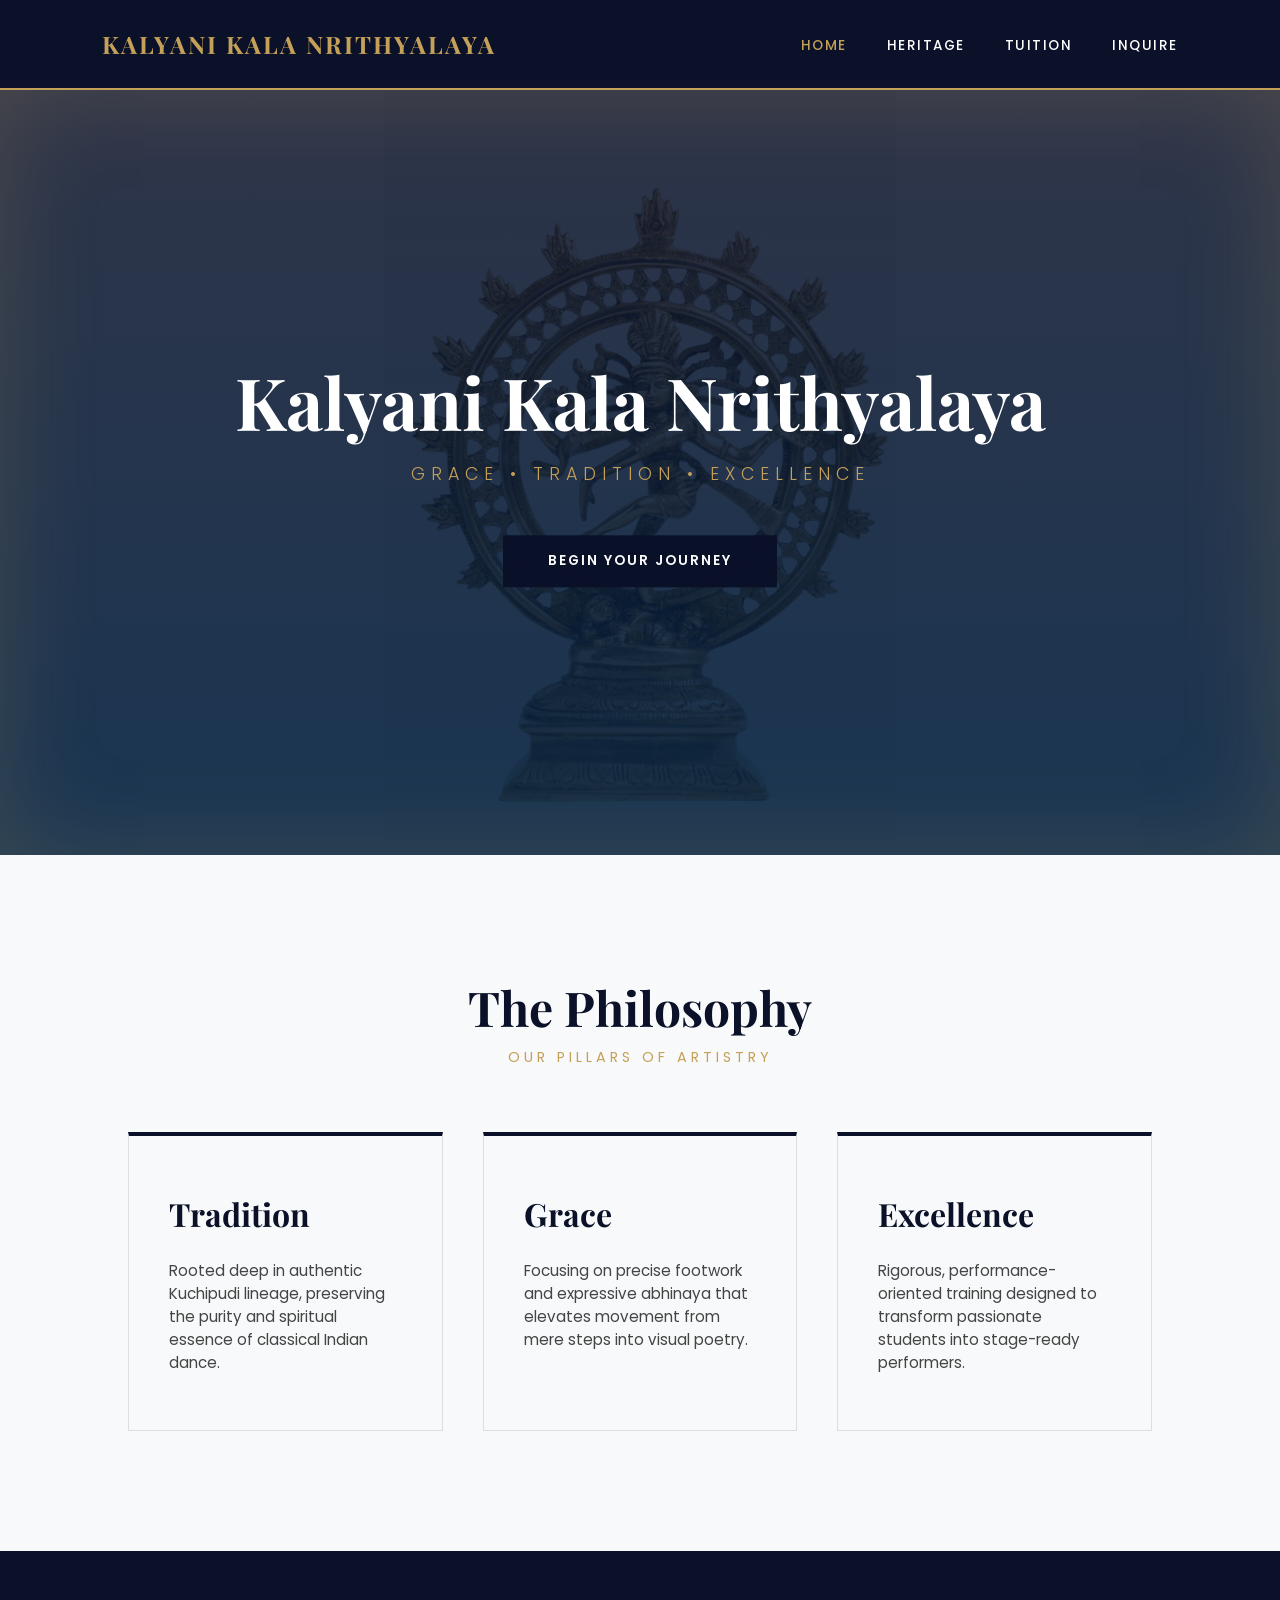
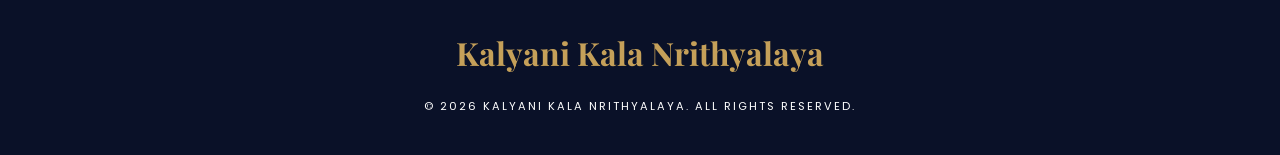
<file: index.html>
<!DOCTYPE html>
<html lang="en">
<head>
    <meta charset="UTF-8">
    <meta name="viewport" content="width=device-width, initial-scale=1.0">
    <title style ="font-family:'Cinzel',serif; font-size:44px; letter-spacing:8px;">Kalyani Kala Nrithyalaya | Premium Classical Dance</title>
    <link rel="stylesheet" href="style.css">
</head>
<body>

    <nav class="navbar">
        <div class="nav-brand">
            <span class="brand-en" data-i18n="hero-title">Kalyani Kala Nrithyalaya</span>
        </div>
        <div class="mobile-menu-btn">☰</div>
        <ul class="nav-links">
            <li><a href="index.html" class="active" data-i18n="nav-home">Home</a></li>
            <li><a href="about.html" data-i18n="nav-heritage">Heritage</a></li>
            <li><a href="pricing.html" data-i18n="nav-tuition">Tuition</a></li>
            <li><a href="contact.html" data-i18n="nav-inquire">Inquire</a></li>
        </ul>
    </nav>

    <header class="hero">
        <div class="hero-content">
            <h1 data-i18n="hero-title">Kalyani Kala Nrithyalaya</h1>
            <p class="tagline" data-i18n="hero-subtitle">Grace • Tradition • Excellence</p>
            <a href="contact.html" class="btn" data-i18n="btn-begin">Begin Your Journey</a>
        </div>
    </header>

    <section class="section-padding">
        <h2 class="section-title gsap-reveal">The Philosophy</h2>
        <span class="section-subtitle gsap-reveal">Our Pillars of Artistry</span>
        
        <div class="grid-container">
            <div class="card gsap-reveal">
                <h3>Tradition</h3>
                <p>Rooted deep in authentic Kuchipudi lineage, preserving the purity and spiritual essence of classical Indian dance.</p>
            </div>
            <div class="card gsap-reveal" style="transition-delay: 0.1s;">
                <h3>Grace</h3>
                <p>Focusing on precise footwork and expressive abhinaya that elevates movement from mere steps into visual poetry.</p>
            </div>
            <div class="card gsap-reveal" style="transition-delay: 0.2s;">
                <h3>Excellence</h3>
                <p>Rigorous, performance-oriented training designed to transform passionate students into stage-ready performers.</p>
            </div>
        </div>
    </section>

    <footer>
        <div class="footer-brand">
            <h2 class="serif" data-i18n="hero-title">Kalyani Kala Nrithyalaya</h2>
        </div>
        
        
        <p style="font-size: 0.7rem; letter-spacing: 2px; color: var(--text-muted);" data-i18n="footer-rights">&copy; 2026 KALYANI KALA NRITHYALAYA. ALL RIGHTS RESERVED.</p>
    </footer>

    <script src="https://cdnjs.cloudflare.com/ajax/libs/gsap/3.12.2/gsap.min.js"></script>
    <script src="script.js"></script>
</body>
</html>
</file>
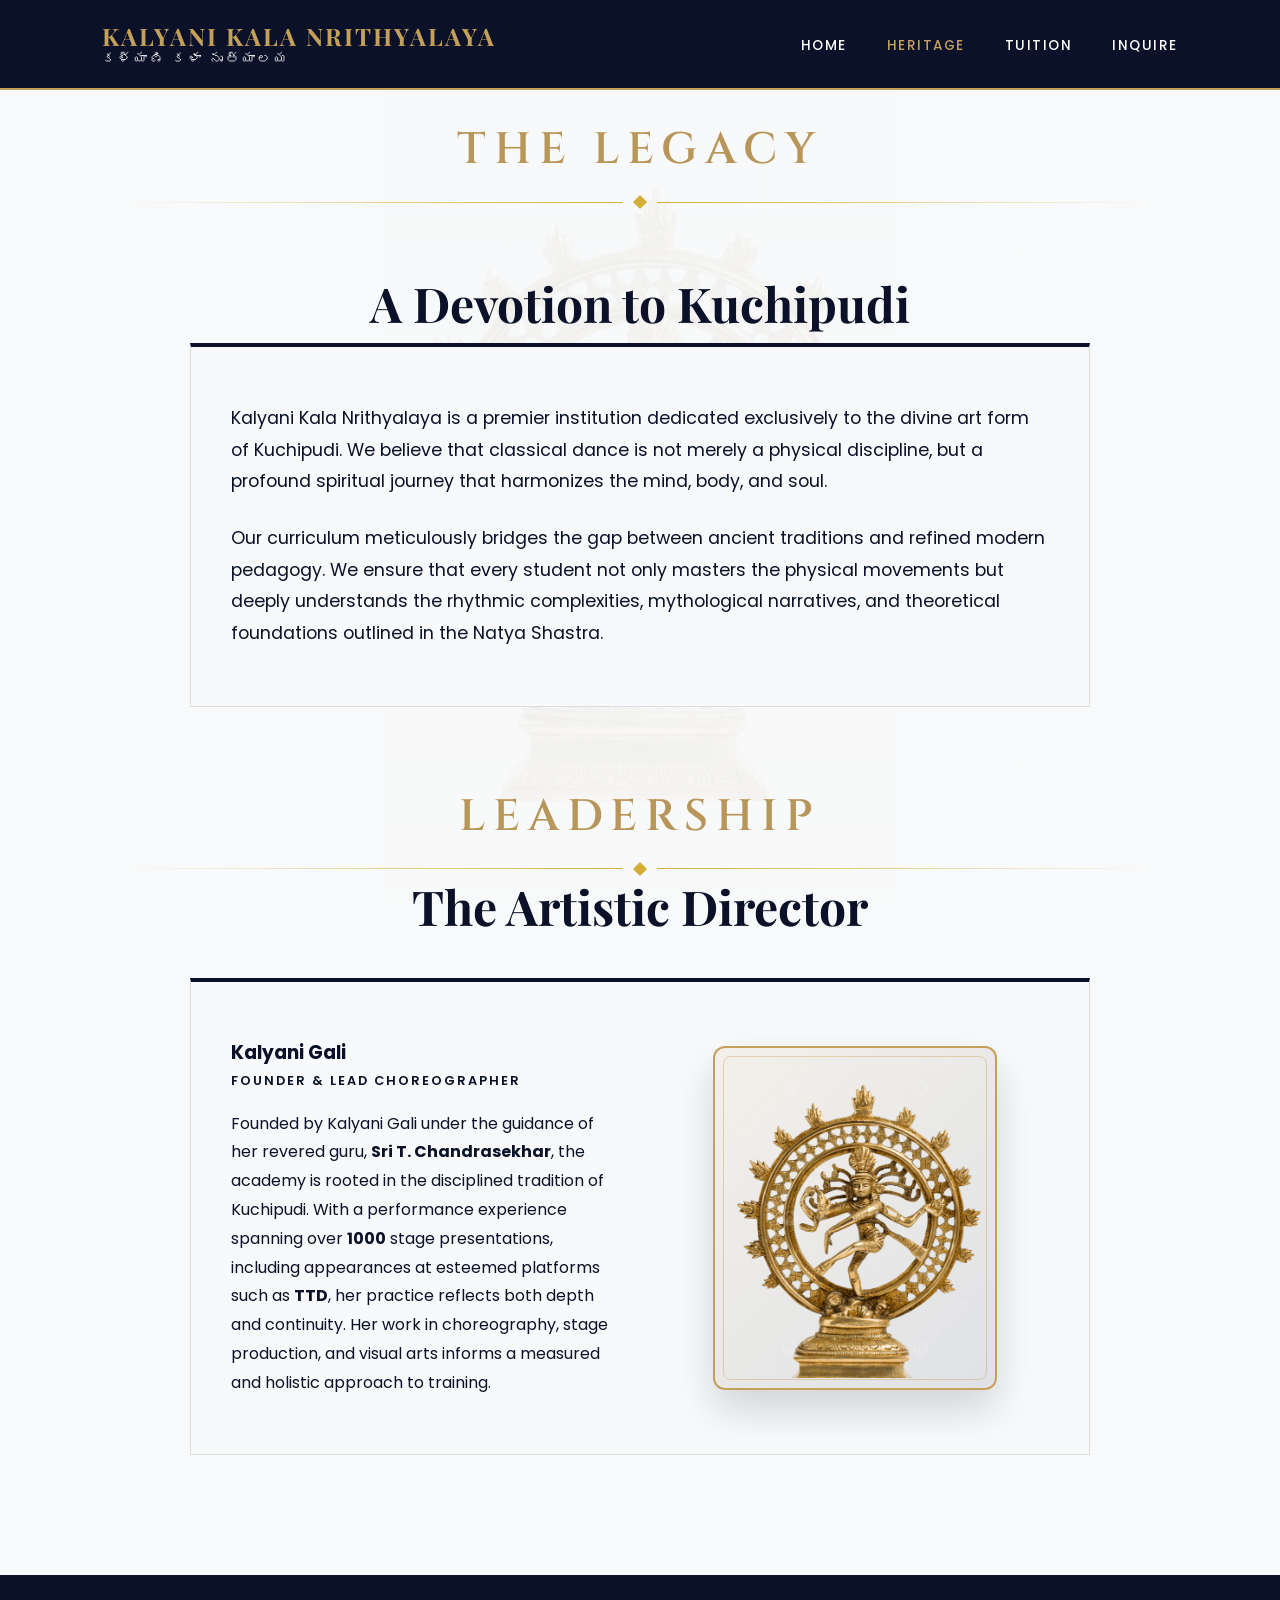
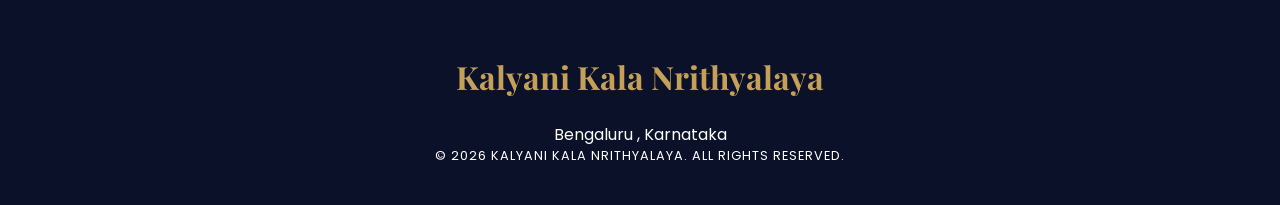
<file: about.html>
<!DOCTYPE html>
<html lang="en">
<head>
    <meta charset="UTF-8">
    <meta name="viewport" content="width=device-width, initial-scale=1.0">
    <title>Our Heritage | Kalyani Kala Nrithyalaya</title>
    <link rel="stylesheet" href="style.css">
    <link href="https://fonts.googleapis.com/css2?family=Inter:wght@300;400;500;600&family=Playfair+Display:wght@400;500;600;700&display=swap" rel="stylesheet">
    <link href="https://fonts.googleapis.com/css2?family=Cinzel:wght@500;600&display=swap" rel="stylesheet">
</head>
<body>

    <nav class="navbar scrolled"> <div class="nav-brand">
            <span class="brand-en">Kalyani Kala Nrithyalaya</span>
            <span class="brand-te">కళ్యాణి కళా నృత్యాలయ</span>
        </div>
        <div class="mobile-menu-btn">☰</div>
        <ul class="nav-links">
            <li><a href="index.html">Home</a></li>
            <li><a href="about.html" class="active">Heritage</a></li>
            <li><a href="pricing.html">Tuition</a></li>
            <li><a href="contact.html">Inquire</a></li>
        </ul>
    </nav>

    <section class="section-padding">
       <span class="section-subtitle gsap-reveal" style="font-family:'Cinzel',serif; font-size:44px; letter-spacing:8px; text-align:center; display:block; color:#b8965a; font-weight:600;">THE LEGACY<span style="display:flex; align-items:center; justify-content:center; margin-top:18px;"><span style="flex:1; height:1px; background:linear-gradient(to right,transparent,#d4af37);"></span><span style="margin:0 12px; width:10px; height:10px; background:#d4af37; transform:rotate(45deg); display:inline-block;"></span><span style="flex:1; height:1px; background:linear-gradient(to left,transparent,#d4af37);"></span></span></span>
        <h2 class="section-title gsap-reveal">A Devotion to Kuchipudi</h2>
        
        <div class="premium-card gsap-reveal" style="max-width: 900px; margin: 0 auto 80px; text-align: left;">
            <p style="margin-bottom: 25px; font-size: 1.1rem; color: var(--text-dark); line-height: 1.8;">
                Kalyani Kala Nrithyalaya is a premier institution dedicated exclusively to the divine art form of Kuchipudi. We believe that classical dance is not merely a physical discipline, but a profound spiritual journey that harmonizes the mind, body, and soul.
            </p>
            <p style="font-size: 1.1rem; color: var(--text-dark); line-height: 1.8;">
                Our curriculum meticulously bridges the gap between ancient traditions and refined modern pedagogy. We ensure that every student not only masters the physical movements but deeply understands the rhythmic complexities, mythological narratives, and theoretical foundations outlined in the Natya Shastra.
            </p>
        </div>

       <h2 style="font-family:'Cinzel',serif; font-size:44px; letter-spacing:8px; text-align:center; color:#b8965a; font-weight:600;">LEADERSHIP<span style="display:flex; align-items:center; justify-content:center; margin-top:18px;"><span style="flex:1; height:1px; background:linear-gradient(to right,transparent,#d4af37);"></span><span style="margin:0 12px; width:10px; height:10px; background:#d4af37; transform:rotate(45deg); display:inline-block;"></span><span style="flex:1; height:1px; background:linear-gradient(to left,transparent,#d4af37);"></span></span></h2>
        <h2 class="section-title gsap-reveal" style="margin-bottom: 40px;">The Artistic Director</h2>
        
        <div class="premium-card gsap-reveal" style="max-width: 900px; margin: 0 auto; display: flex; flex-wrap: wrap; gap: 40px; text-align: left; align-items: center;">
            <div style="flex: 1; min-width: 300px;">
                <h3 style="margin-bottom: 5px;">Kalyani Gali</h3>
                <p style="color: var(--gold); text-transform: uppercase; letter-spacing: 2px; font-size: 0.8rem; font-weight: 600; margin-bottom: 20px;">Founder & Lead Choreographer</p>
                <p style="line-height: 1.8;">
                   Founded by Kalyani Gali under the guidance of her revered guru, <b>Sri T. Chandrasekhar</b>, the academy is rooted in the disciplined tradition of Kuchipudi. With a performance experience spanning over <b>1000</b> stage presentations, including appearances at esteemed platforms such as <b>TTD</b>, her practice reflects both depth and continuity. Her work in choreography, stage production, and visual arts informs a measured and holistic approach to training.
                </p>
            </div>
            <div style="flex: 1; min-width: 300px; display: flex; justify-content: center;">

    <div style="
        position: relative;
        padding: 10px;
        border: 2px solid #C5A059;
        border-radius: 12px;
        box-shadow: 0 20px 40px rgba(0,0,0,0.15);
        background: linear-gradient(135deg, rgba(197,160,89,0.1), rgba(10,17,40,0.1));
    ">
        
        <img src="nata1.png" style="
            width: 260px;
            height: 320px;
            object-fit: cover;
            border-radius: 8px;
            display: block;
        ">

        <!-- Decorative inner border -->
        <div style="
            position: absolute;
            top: 8px;
            left: 8px;
            right: 8px;
            bottom: 8px;
            border: 1px solid rgba(197,160,89,0.4);
            border-radius: 8px;
            pointer-events: none;
        "></div>

    </div>

</div>
        </div>
    </section>

    <footer>
        <div class="footer-brand">
            <h2>Kalyani Kala Nrithyalaya</h2>
            <p>Bengaluru , Karnataka</p>
        </div>
        <p style="font-size: 0.8rem; letter-spacing: 1px;">&copy; 2026 KALYANI KALA NRITHYALAYA. ALL RIGHTS RESERVED.</p>
    </footer>

    <script src="https://cdnjs.cloudflare.com/ajax/libs/gsap/3.12.2/gsap.min.js"></script>
    <script src="script.js"></script>
</body>
</html>
</file>
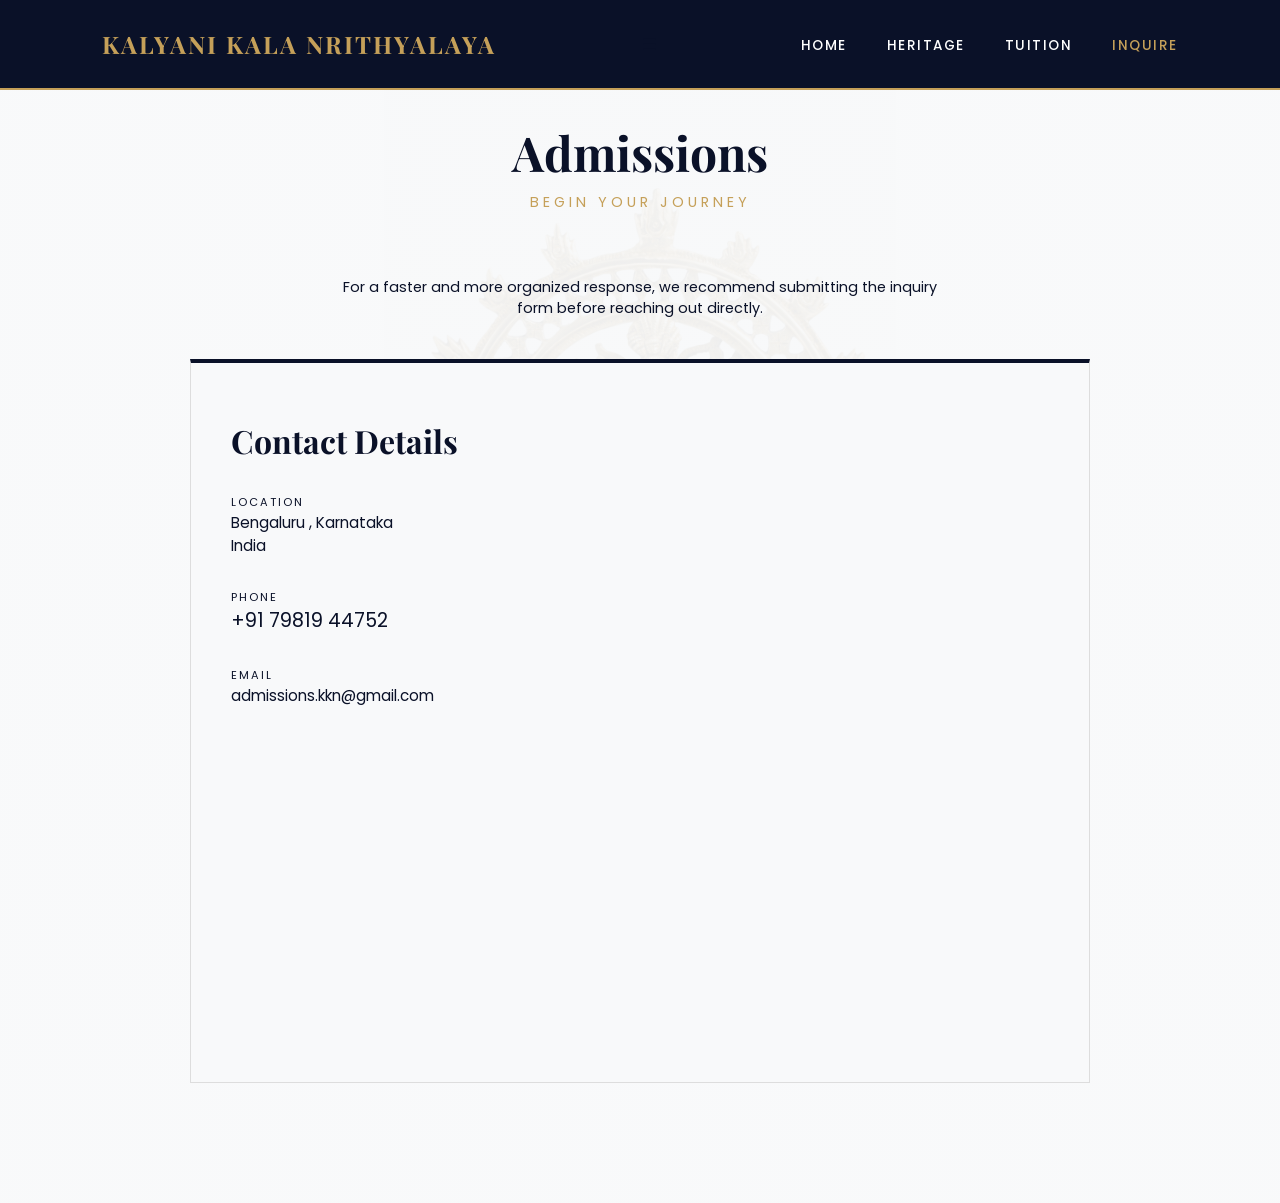
<file: contact.html>
<!DOCTYPE html>
<html lang="en">
<head>
    <meta charset="UTF-8">
    <meta name="viewport" content="width=device-width, initial-scale=1.0">
    <title>Inquire | Kalyani Kala Nrithyalaya</title>
    <link rel="stylesheet" href="style.css">
</head>
<body>

    <nav class="navbar scrolled">
        <div class="nav-brand">
            <span class="brand-en">Kalyani Kala Nrithyalaya</span>
        </div>
        <div class="mobile-menu-btn">☰</div>
        <ul class="nav-links">
            <li><a href="index.html">Home</a></li>
            <li><a href="about.html">Heritage</a></li>
            <li><a href="pricing.html">Tuition</a></li>
            <li><a href="contact.html" class="active">Inquire</a></li>
        </ul>
    </nav>

    <section class="section-padding">
        <h2 class="section-title gsap-reveal">Admissions</h2>
        <span class="section-subtitle gsap-reveal">Begin Your Journey</span>

        <!-- ✨ Guidance Line -->
        <p style="text-align:center; max-width:600px; margin:20px auto 40px; font-size:0.9rem; color: var(--text-muted);">
            For a faster and more organized response, we recommend submitting the inquiry form before reaching out directly.
        </p>
        
        <div class="card gsap-reveal" style="max-width: 900px; margin: 0 auto; display: flex; flex-wrap: wrap; gap: 4rem; text-align: left;">
            
            <!-- LEFT SIDE -->
            <div style="flex: 1; min-width: 250px;">
                <h3 class="serif" style="margin-bottom: 2rem;">Contact Details</h3>

                <div style="margin-bottom: 2rem;">
                    <p style="color: var(--accent-gold); font-size: 0.7rem; letter-spacing: 2px; text-transform: uppercase;">Location</p>
                    <p style="color: var(--text-muted);">Bengaluru , Karnataka<br>India</p>
                </div>

                <div style="margin-bottom: 2rem;">
                    <p style="color: var(--accent-gold); font-size: 0.7rem; letter-spacing: 2px; text-transform: uppercase;">Phone</p>
                    <p style="color: var(--text-muted); font-size: 1.2rem;">+91 79819 44752</p>
                </div>

                <div>
                    <p style="color: var(--accent-gold); font-size: 0.7rem; letter-spacing: 2px; text-transform: uppercase;">Email</p>
                    <p style="color: var(--text-muted);">admissions.kkn@gmail.com</p>
                </div>
            </div>
               
            <!-- RIGHT SIDE GOOGLE FORM -->
            <div style="flex: 1.5; min-width: 300px;">
                 
                <iframe 
                    src="https://docs.google.com/forms/d/e/1FAIpQLSeNWp37X5saOcQ-pdieaEnkBWIJm9ajUY4IBZ-HbvBbTR0LVQ/viewform?embedded=true"
                    width="100%" 
                    height="600" 
                    style="border:none; border-radius:10px;">
                </iframe>

            </div>
            
        </div>
    </section>

</body>
</html>
</file>
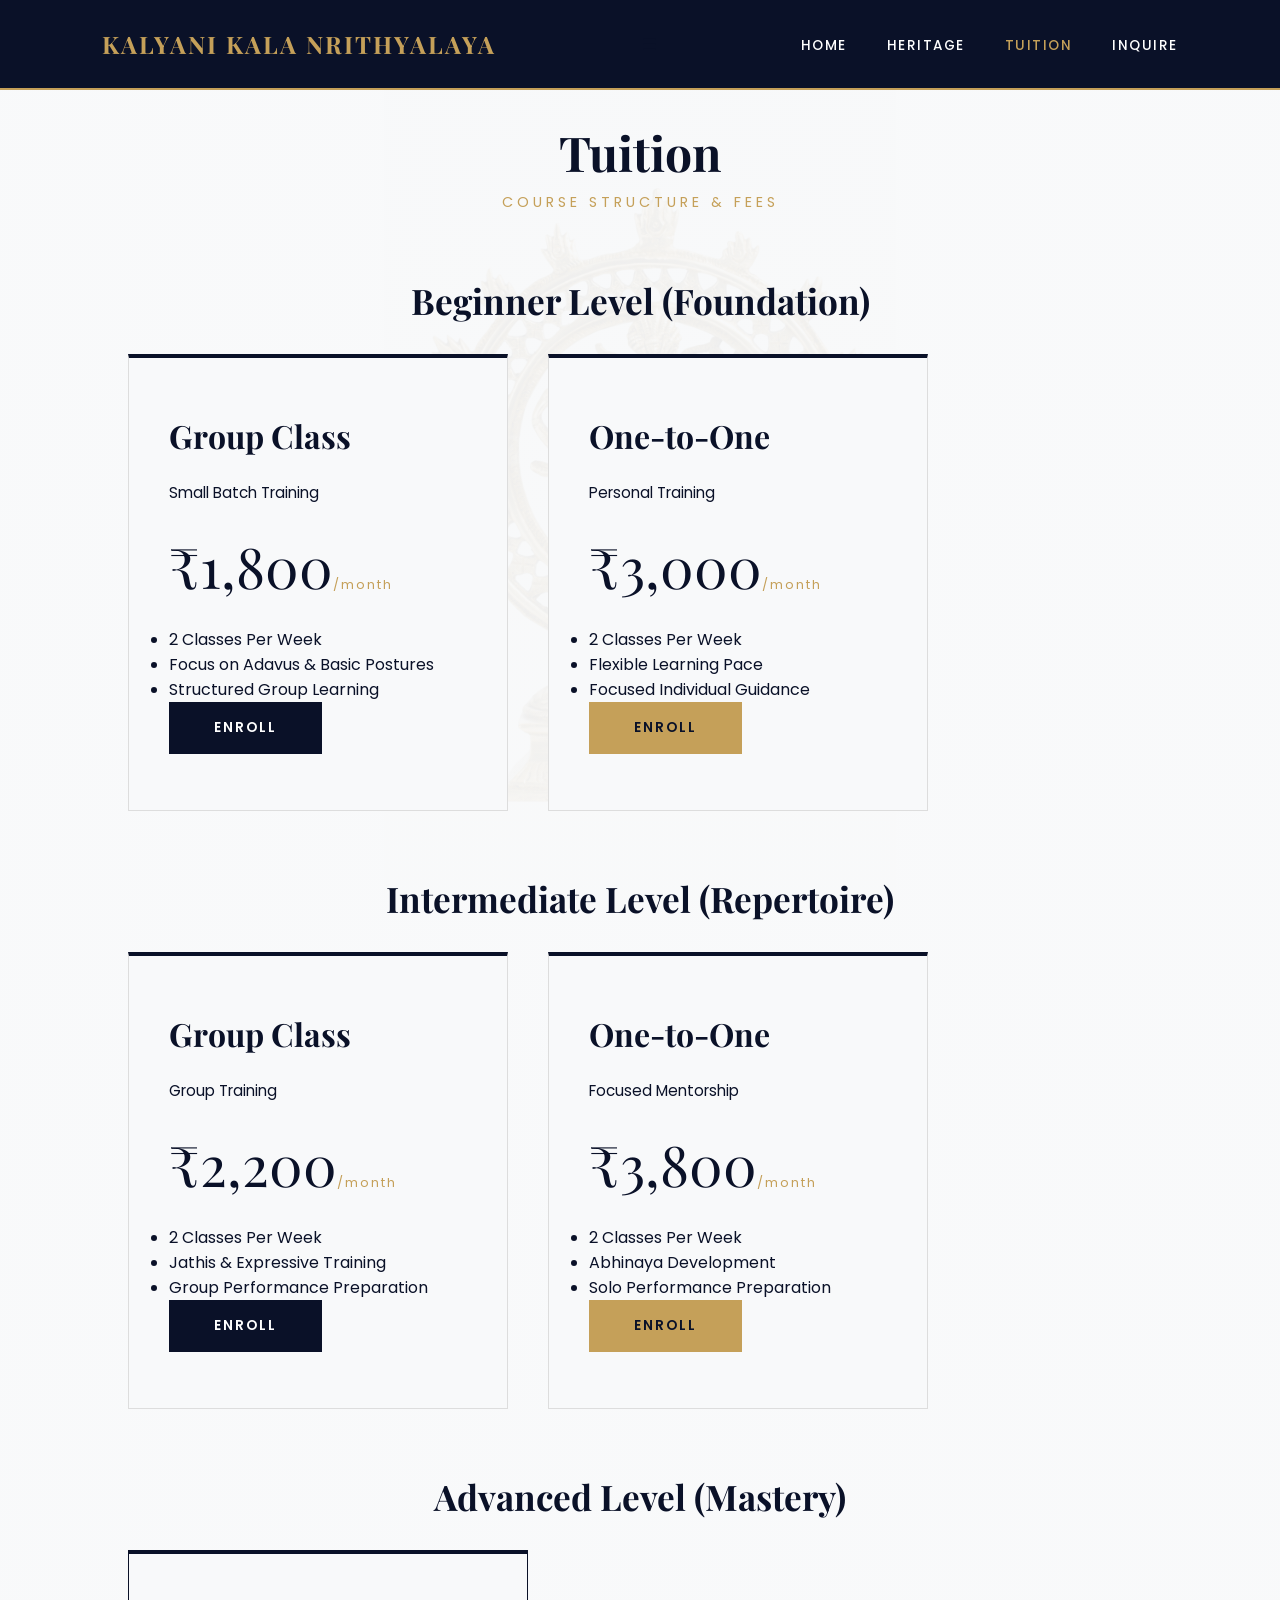
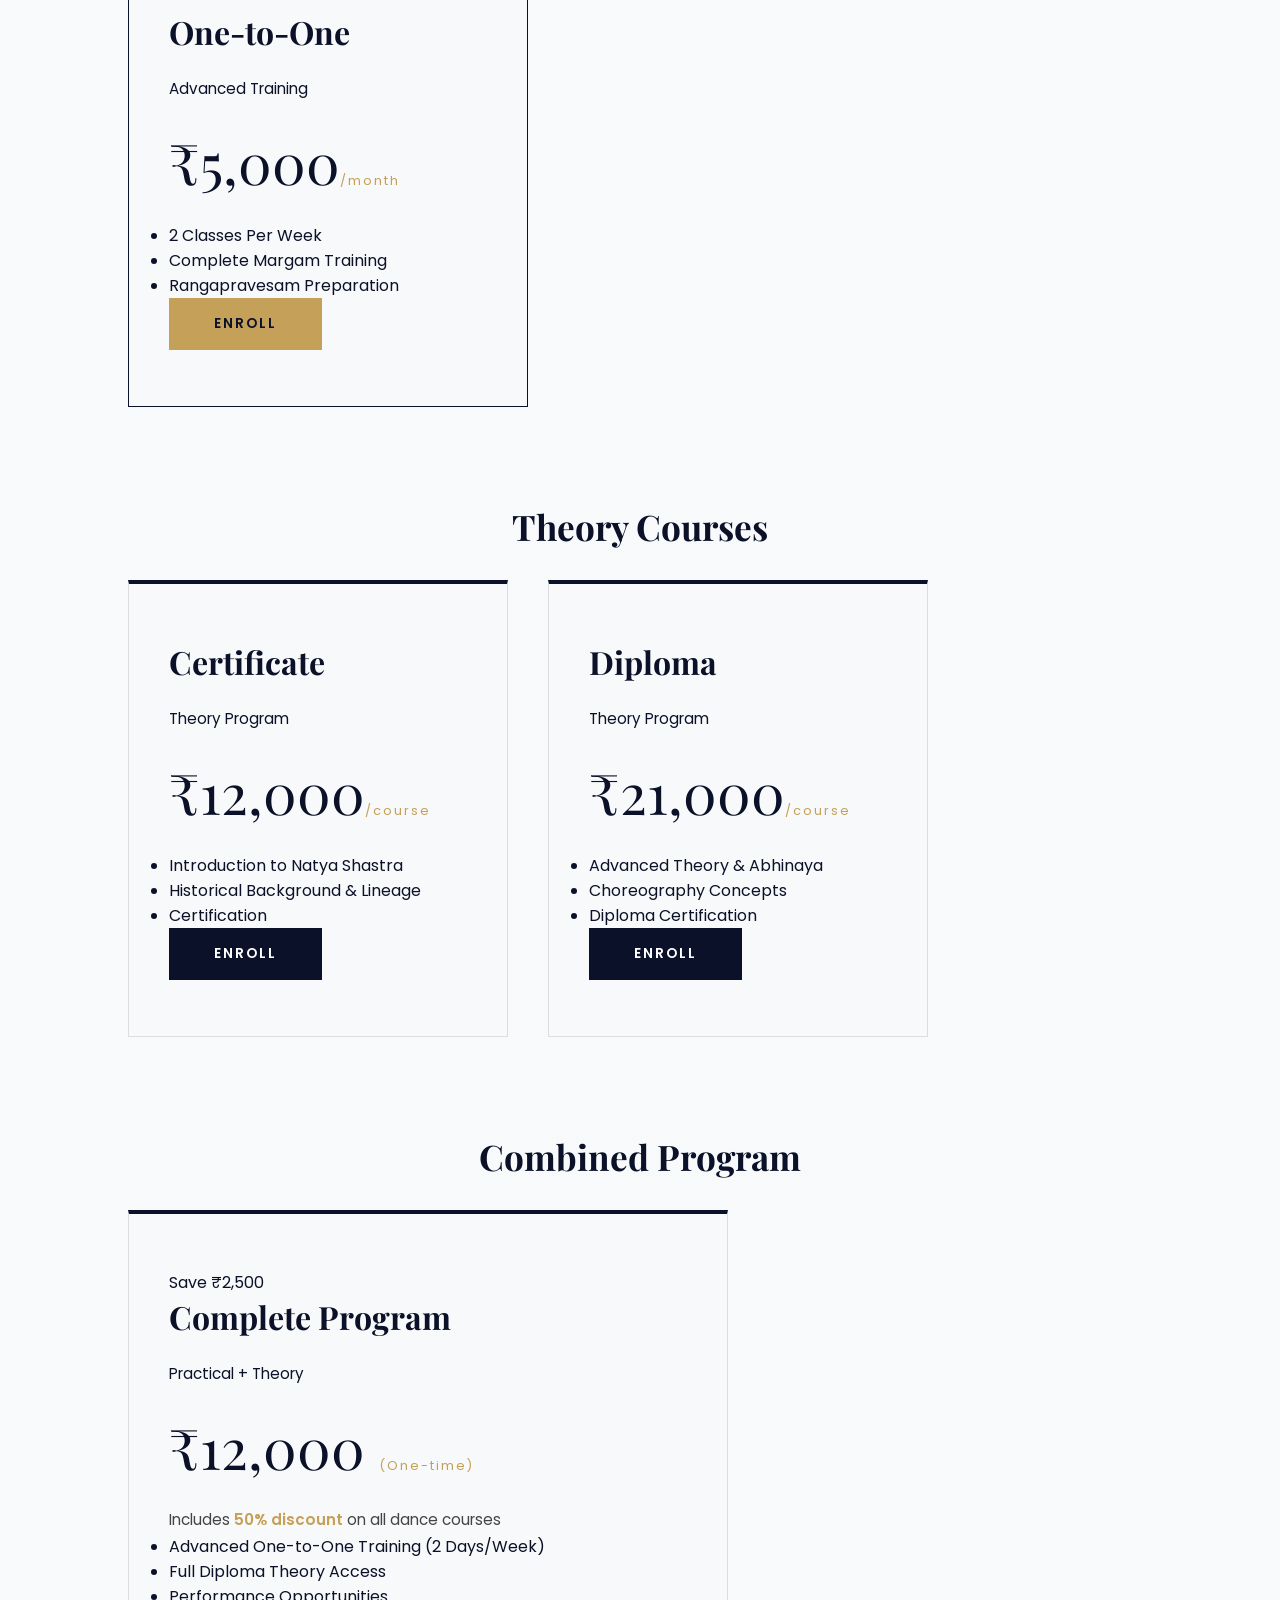
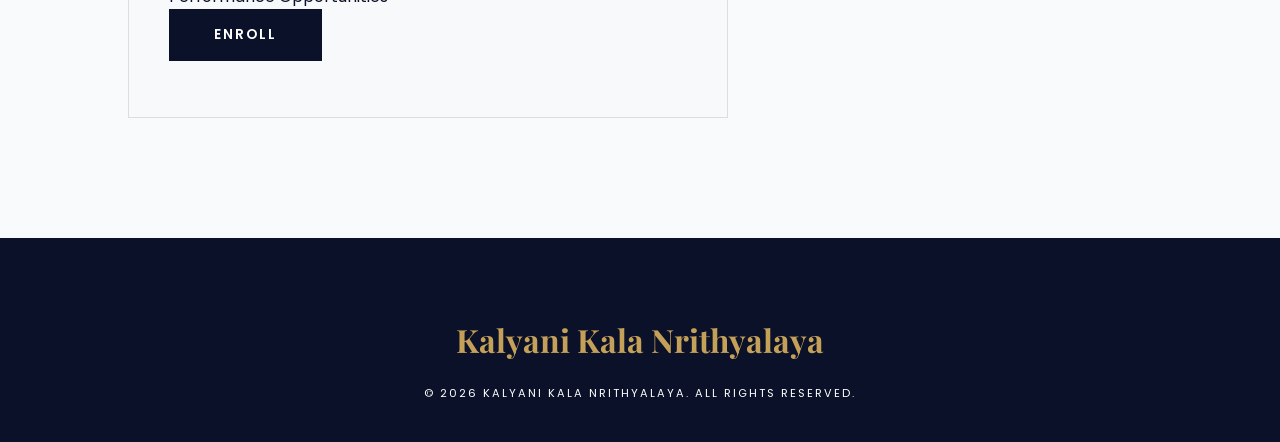
<file: pricing.html>
<!DOCTYPE html>
<html lang="en">
<head>
    <meta charset="UTF-8">
    <meta name="viewport" content="width=device-width, initial-scale=1.0">
    <title>Tuition & Admissions | Kalyani Kala Nrithyalaya</title>
    <link rel="stylesheet" href="style.css">
</head>
<body>

    <nav class="navbar scrolled">
        <div class="nav-brand">
            <span class="brand-en" data-i18n="hero-title">Kalyani Kala Nrithyalaya</span>
        </div>
        <div class="mobile-menu-btn">☰</div>
        <ul class="nav-links">
            <li><a href="index.html" data-i18n="nav-home">Home</a></li>
            <li><a href="about.html" data-i18n="nav-heritage">Heritage</a></li>
            <li><a href="pricing.html" class="active" data-i18n="nav-tuition">Tuition</a></li>
            <li><a href="contact.html" data-i18n="nav-inquire">Inquire</a></li>
        </ul>
    </nav>

    <section class="section-padding">
        <h2 class="section-title gsap-reveal">Tuition</h2>
        <span class="section-subtitle gsap-reveal">Course Structure & Fees</span>
        
        <h3 class="pricing-section-title gsap-reveal">Beginner Level (Foundation)</h3>
        <div class="grid-container" style="max-width: 800px;">
            <div class="card pricing-card gsap-reveal">
                <div>
                    <h3>Group Class</h3>
                    <p class="serif" style="color: var(--accent-gold);">Small Batch Training</p>
                    <div class="price">₹1,800<span>/month</span></div>
                    <ul class="pricing-features">
                        <li>2 Classes Per Week</li>
                        <li>Focus on Adavus & Basic Postures</li>
                        <li>Structured Group Learning</li>
                    </ul>
                </div>
                <a href="contact.html" class="btn">Enroll</a>
            </div>

            <div class="card pricing-card gsap-reveal" style="transition-delay: 0.1s;">
                <div>
                    <h3>One-to-One</h3>
                    <p class="serif" style="color: var(--accent-gold);">Personal Training</p>
                    <div class="price">₹3,000<span>/month</span></div>
                    <ul class="pricing-features">
                        <li>2 Classes Per Week</li>
                        <li>Flexible Learning Pace</li>
                        <li>Focused Individual Guidance</li>
                    </ul>
                </div>
                <a href="contact.html" class="btn btn-gold">Enroll</a>
            </div>
        </div>

        <h3 class="pricing-section-title gsap-reveal" style="margin-top: 4rem;">Intermediate Level (Repertoire)</h3>
        <div class="grid-container" style="max-width: 800px;">
            <div class="card pricing-card gsap-reveal">
                <div>
                    <h3>Group Class</h3>
                    <p class="serif" style="color: var(--accent-gold);">Group Training</p>
                    <div class="price">₹2,200<span>/month</span></div>
                    <ul class="pricing-features">
                        <li>2 Classes Per Week</li>
                        <li>Jathis & Expressive Training</li>
                        <li>Group Performance Preparation</li>
                    </ul>
                </div>
                <a href="contact.html" class="btn">Enroll</a>
            </div>

            <div class="card pricing-card gsap-reveal" style="transition-delay: 0.1s;">
                <div>
                    <h3>One-to-One</h3>
                    <p class="serif" style="color: var(--accent-gold);">Focused Mentorship</p>
                    <div class="price">₹3,800<span>/month</span></div>
                    <ul class="pricing-features">
                        <li>2 Classes Per Week</li>
                        <li>Abhinaya Development</li>
                        <li>Solo Performance Preparation</li>
                    </ul>
                </div>
                <a href="contact.html" class="btn btn-gold">Enroll</a>
            </div>
        </div>

        <h3 class="pricing-section-title gsap-reveal" style="margin-top: 4rem;">Advanced Level (Mastery)</h3>
        <div class="grid-container" style="max-width: 400px;">
            <div class="card pricing-card gsap-reveal" style="border-color: var(--accent-gold);">
                <div>
                    <h3>One-to-One</h3>
                    <p class="serif" style="color: var(--accent-gold);">Advanced Training</p>
                    <div class="price">₹5,000<span>/month</span></div>
                    <ul class="pricing-features">
                        <li>2 Classes Per Week</li>
                        <li>Complete Margam Training</li>
                        <li>Rangapravesam Preparation</li>
                    </ul>
                </div>
                <a href="contact.html" class="btn btn-gold">Enroll</a>
            </div>
        </div>

        <h3 class="pricing-section-title gsap-reveal" style="margin-top: 6rem;">Theory Courses</h3>
        <div class="grid-container" style="max-width: 800px;">
            <div class="card pricing-card gsap-reveal">
                <div>
                    <h3>Certificate</h3>
                    <p class="serif" style="color: var(--accent-gold);">Theory Program</p>
                    <div class="price">₹12,000<span>/course</span></div>
                    <ul class="pricing-features">
                        <li>Introduction to Natya Shastra</li>
                        <li>Historical Background & Lineage</li>
                        <li>Certification</li>
                    </ul>
                </div>
                <a href="contact.html" class="btn">Enroll</a>
            </div>

            <div class="card pricing-card gsap-reveal" style="transition-delay: 0.1s;">
                <div>
                    <h3>Diploma</h3>
                    <p class="serif" style="color: var(--accent-gold);">Theory Program</p>
                    <div class="price">₹21,000<span>/course</span></div>
                    <ul class="pricing-features">
                        <li>Advanced Theory & Abhinaya</li>
                        <li>Choreography Concepts</li>
                        <li>Diploma Certification</li>
                    </ul>
                </div>
                <a href="contact.html" class="btn">Enroll</a>
            </div>
        </div>

        <h3 class="pricing-section-title gsap-reveal" style="margin-top: 6rem;">Combined Program</h3>
        <div class="grid-container" style="max-width: 600px;">
            <div class="card pricing-card combo-card gsap-reveal">
                <div>
                    <span class="discount-badge">Save ₹2,500</span>
                    <h3>Complete Program</h3>
                    <p class="serif" style="color: var(--accent-gold);">Practical + Theory</p>
                  <div class="price">₹12,000 <span>(One-time)</span></div>
<p class="offer">
  Includes <strong>50% discount</strong> on all dance courses
</p>
                    <ul class="pricing-features">
                        <li>Advanced One-to-One Training (2 Days/Week)</li>
                        <li>Full Diploma Theory Access</li>
                        <li>Performance Opportunities</li>
                    </ul>
                </div>
                <a href="contact.html" class="btn">Enroll</a>
            </div>
        </div>

    </section>

    <footer>
        <div class="footer-brand">
            <h2 class="serif" data-i18n="hero-title">Kalyani Kala Nrithyalaya</h2>
        </div>
        <p style="font-size: 0.7rem; letter-spacing: 2px; color: var(--text-muted);" data-i18n="footer-rights">&copy; 2026 KALYANI KALA NRITHYALAYA. ALL RIGHTS RESERVED.</p>
    </footer>

    <script src="https://cdnjs.cloudflare.com/ajax/libs/gsap/3.12.2/gsap.min.js"></script>
    <script src="script.js"></script>
</body>
</html>
</file>
<file: style.css>
@import url('https://fonts.googleapis.com/css2?family=Playfair+Display:wght@500;600;700&family=Poppins:wght@300;400;500;600&display=swap');

:root {
    /* Royal Institutional Palette */
    --navy-primary: #0A1128;   /* Deep Midnight Navy */
    --navy-secondary: #001F3F; /* Rich Royal Navy */
    --gold-accent: #C5A059;    /* Refined Antique Gold */
    --white-pure: #FFFFFF;
    --white-off: #F8F9FA;      /* Subtle grey for contrast sections */
    --border-light: rgba(255, 255, 255, 0.1);
    
    --transition: all 0.4s cubic-bezier(0.165, 0.84, 0.44, 1);
}

* {
    margin: 0;
    padding: 0;
    box-sizing: border-box;
}

body {
    font-family: 'Poppins', sans-serif;
    background-color: var(--white-pure);

    background-image: 
        linear-gradient(
            rgba(10, 17, 40, 0.05),   /* very light navy tint */
            rgba(197, 160, 89, 0.05)  /* very light gold tint */
        ),
        url('nata1.png');

    background-attachment: fixed;
    background-position: center;
    background-repeat: no-repeat;
    background-size: 40%;

    color: var(--navy-primary);
}/* --- THE HEADER: Fixed & Bounded --- */
.navbar {
    position: fixed;
    top: 0;
    width: 100%;
    height: 90px;
    background-color: var(--navy-primary); /* Solid color prevents overlap visual noise */
    display: flex;
    justify-content: space-between;
    align-items: center;
    padding: 0 8%;
    z-index: 10000;
    border-bottom: 2px solid var(--gold-accent);
}

.nav-brand {
    display: flex;
    flex-direction: column;
}

.brand-en {
    font-family: 'Playfair Display', serif;
    font-size: 1.5rem;
    font-weight: 700;
    color: var(--gold-accent);
    text-transform: uppercase;
    letter-spacing: 2px;
}

.brand-te {
    font-size: 0.8rem;
    color: var(--white-pure);
    letter-spacing: 3px;
    margin-top: -2px;
}

.nav-links {
    display: flex;
    gap: 2.5rem;
    list-style: none;
}

.nav-links a {
    text-decoration: none;
    font-size: 0.85rem;
    font-weight: 500;
    color: var(--white-pure);
    text-transform: uppercase;
    letter-spacing: 1.5px;
    transition: var(--transition);
}

.nav-links a:hover, .nav-links a.active {
    color: var(--gold-accent);
}

/* --- THE HERO: Bounded Container --- */
.hero {
    height: 85vh;
    /* The 'center/cover' part at the end handles the "crop to fit" logic */
    background: linear-gradient(rgba(10, 17, 40, 0.85), rgba(0, 31, 63, 0.9)), 
                url('') no-repeat center center / cover;
    display: flex;
    align-items: center;
    justify-content: center;
    text-align: center;
    margin-top: 90px; 
    color: var(--white-pure);
    padding: 0 10%;
    background-size: contain;
    box-shadow: inset 0 0 100px rgba(197, 160, 89, 0.2);
}
.hero h1 {
    font-family: 'Playfair Display', serif;
    font-size: 4.5rem;
    margin-bottom: 1rem;
    line-height: 1.2;
}

.tagline {
    font-size: 1.1rem;
    letter-spacing: 6px;
    text-transform: uppercase;
    color: var(--gold-accent);
    margin-bottom: 3rem;
    font-weight: 300;
}

/* --- CONTENT SECTIONS --- */
.section-padding {
    padding: 120px 10%;
    background: linear-gradient(
        rgba(248, 249, 250, 0.95),
        rgba(248, 249, 250, 0.95)
    );
}
.section-title {
    font-family: 'Playfair Display', serif;
    font-size: 3rem;
    text-align: center;
    margin-bottom: 0.5rem;
    color: var(--navy-primary);
}

.section-subtitle {
    display: block;
    text-align: center;
    font-size: 0.9rem;
    letter-spacing: 4px;
    text-transform: uppercase;
    color: var(--gold-accent);
    margin-bottom: 4rem;
}

/* --- THE GRID: Clean & Professional --- */
.grid-container {
    display: grid;
    grid-template-columns: repeat(auto-fit, minmax(300px, 1fr));
    gap: 2.5rem;
}

/* Academic Card Style */
.card, .premium-card {
    background: var(--white-off);
    padding: 3.5rem 2.5rem;
    border-top: 4px solid var(--navy-primary); /* Thick top border signifies authority */
    transition: var(--transition);
    border-left: 1px solid #ddd;
    border-right: 1px solid #ddd;
    border-bottom: 1px solid #ddd;
}

.card:hover {
    transform: translateY(-10px);
    border-top-color: var(--gold-accent);
    box-shadow: 0 20px 40px rgba(0,0,0,0.1);
}

.card h3 {
    font-family: 'Playfair Display', serif;
    font-size: 2rem;
    margin-bottom: 1.5rem;
    color: var(--navy-primary);
}

.card p {
    font-size: 0.95rem;
    color: #444;
}

/* --- PRICING SECTION --- */
.pricing-section-title {
    font-family: 'Playfair Display', serif;
    font-size: 2.2rem;
    margin: 60px 0 30px;
    color: var(--navy-primary);
    text-align: center;
}

.price {
    font-family: 'Playfair Display', serif;
    font-size: 3.5rem;
    color: var(--navy-primary);
    margin: 1.5rem 0;
}

.price span {
    font-family: 'Poppins', sans-serif;
    font-size: 0.8rem;
    color: var(--gold-accent);
    letter-spacing: 2px;
}

/* --- BUTTONS --- */
.btn {
    display: inline-block;
    padding: 16px 45px;
    font-size: 0.85rem;
    font-weight: 600;
    text-transform: uppercase;
    letter-spacing: 2px;
    background: var(--navy-primary);
    color: var(--white-pure);
    text-decoration: none;
    border: none;
    cursor: pointer;
    transition: var(--transition);
}

.btn:hover {
    background: var(--gold-accent);
    color: var(--navy-primary);
}

.btn-gold {
    background: var(--gold-accent);
    color: var(--navy-primary);
}

/* --- FOOTER --- */
footer {
    background: var(--navy-primary);
    color: var(--white-pure);
    padding: 80px 10% 40px;
    text-align: center;
}

.footer-brand h2 {
    font-family: 'Playfair Display', serif;
    font-size: 2rem;
    color: var(--gold-accent);
    margin-bottom: 1.5rem;
}

.lang-btn {
    background: none;
    border: 1px solid var(--border-light);
    color: var(--white-pure);
    padding: 8px 20px;
    font-size: 0.75rem;
    text-transform: uppercase;
    cursor: pointer;
    margin: 0 10px;
}

.lang-btn.active {
    background: var(--gold-accent);
    color: var(--navy-primary);
    border-color: var(--gold-accent);
}

@media (max-width: 768px) {

    .hero h1 { 
        font-size: 2.8rem; 
    }

    .navbar { 
        height: 70px; 
        padding: 0 5%; 
    }

    /* SHOW MENU BUTTON */
    .mobile-menu-btn {
        display: block;
        font-size: 26px;
        color: white;
        cursor: pointer;
    }

    /* HIDE MENU INITIALLY */
    .nav-links {
        display: none;
        flex-direction: column;
        background: var(--navy-primary);
        position: absolute;
        top: 70px;
        right: 0;
        width: 220px;
        padding: 20px;
    }

    /* SHOW WHEN ACTIVE */
    .nav-links.active {
        display: flex;
    }
}
.offer {
    font-size: 0.9rem;
    color: #666;
    margin-top: 7px;
    margin-bottom: 3px;
}

.offer strong {
    color: var(--gold-accent);
    font-weight: 600;
}
</file>
